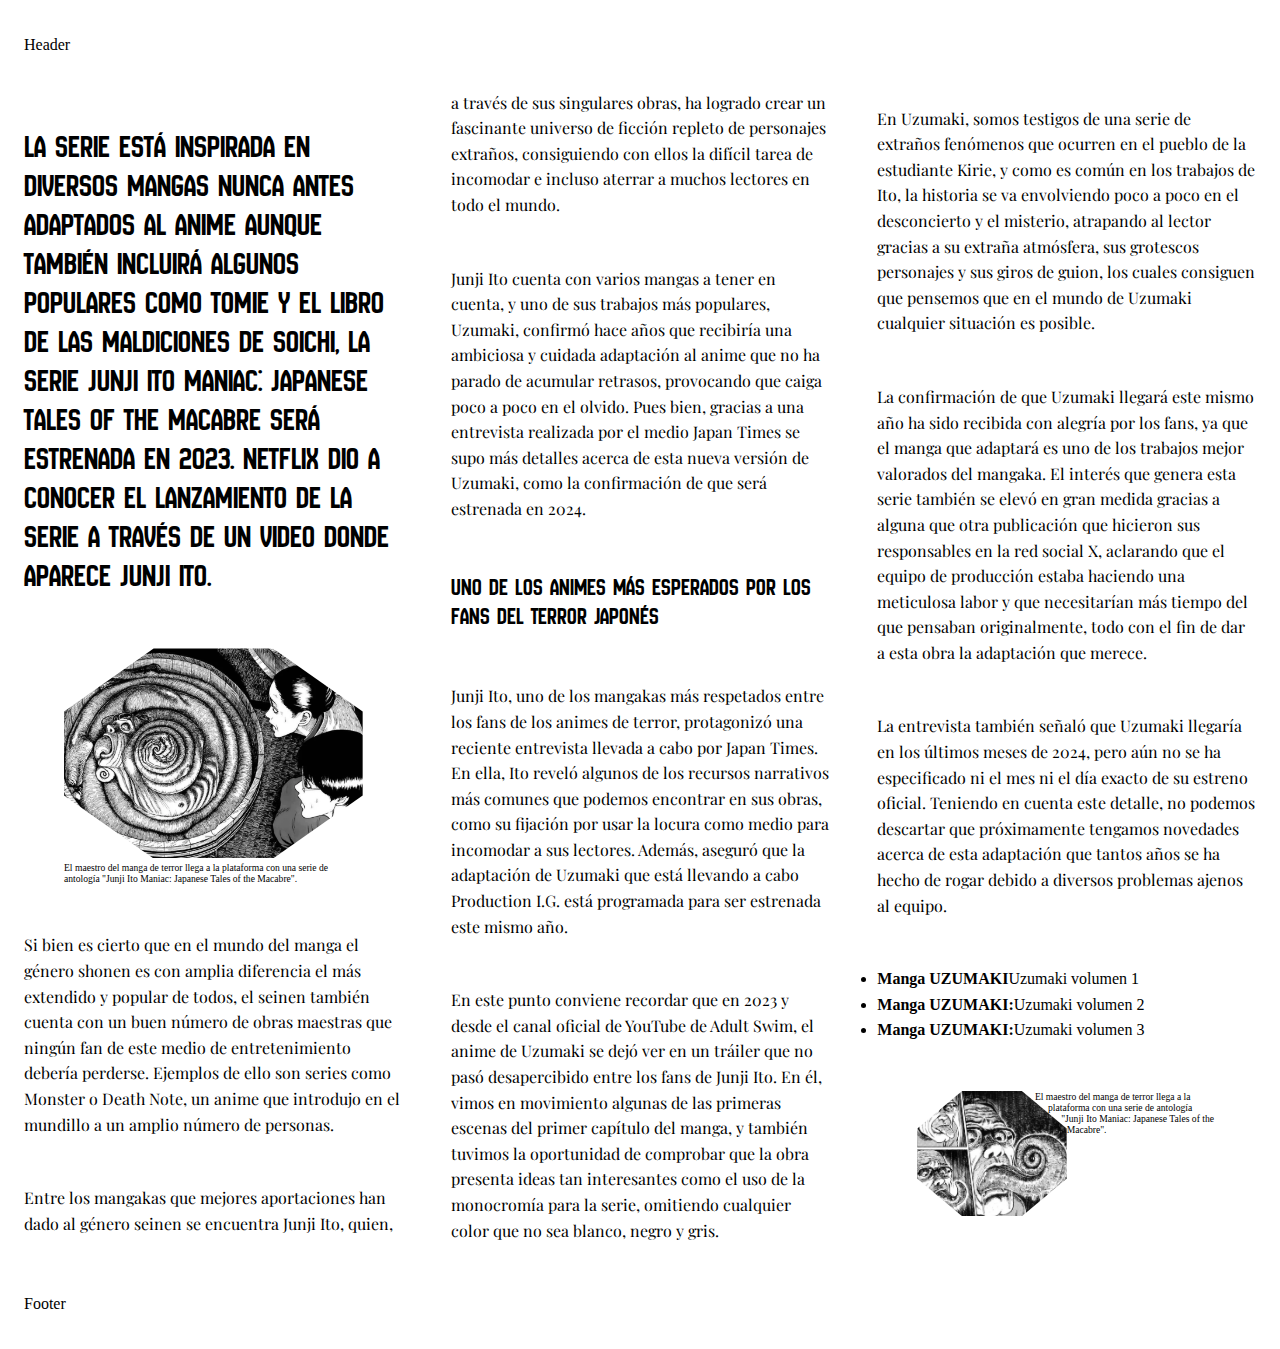
<file: 21 de agosto/index.html>
<!DOCTYPE html>
<html lang="en">
<head>
    <meta charset="UTF-8">
    <meta name="viewport" content="width=device-width, initial-scale=1.0">
    <title>Columnas, clip-path y shape-outside.</title>
    <link rel="stylesheet" href="styles.css">
</head>
<body>
    <div class="container">
        <header>
           <p>Header</p>
        </header>
        <main class="columnas">
            <h1 class="new-amsterdam-regular">La serie está inspirada en diversos mangas nunca antes adaptados al anime aunque también incluirá algunos populares como Tomie y El libro de las Maldiciones de Soichi, La serie Junji Ito Maniac: Japanese Tales of the Macabre será estrenada en 2023. Netflix dio a conocer el lanzamiento de la serie a través de un video donde aparece Junji Ito.</h1>
        <figure>
            <img class="clip-me" src="imagenes/Marvin_2022_Uzumaki-Junji-Ito.webp" alt="Imagen principal">
            <figcaption>El maestro del manga de terror llega a la plataforma con una serie de antología "Junji Ito Maniac: Japanese Tales of the Macabre".</figcaption>
        </figure>
        <p class="playfair-display">Si bien es cierto que en el mundo del manga el género shonen es con amplia diferencia el más extendido y popular de todos, el seinen también cuenta con un buen número de obras maestras que ningún fan de este medio de entretenimiento debería perderse. Ejemplos de ello son series como Monster o Death Note, un anime que introdujo en el mundillo a un amplio número de personas.</p>
        <p class="playfair-display">Entre los mangakas que mejores aportaciones han dado al género seinen se encuentra Junji Ito, quien, a través de sus singulares obras, ha logrado crear un fascinante universo de ficción repleto de personajes extraños, consiguiendo con ellos la difícil tarea de incomodar e incluso aterrar a muchos lectores en todo el mundo.</p>
        <p class="playfair-display">Junji Ito cuenta con varios mangas a tener en cuenta, y uno de sus trabajos más populares, Uzumaki, confirmó hace años que recibiría una ambiciosa y cuidada adaptación al anime que no ha parado de acumular retrasos, provocando que caiga poco a poco en el olvido. Pues bien, gracias a una entrevista realizada por el medio Japan Times se supo más detalles acerca de esta nueva versión de Uzumaki, como la confirmación de que será estrenada en 2024.</p>
        <h2 class="new-amsterdam-regular"> Uno de los animes más esperados por los fans del terror japonés</h2>
        <p class="playfair-display">Junji Ito, uno de los mangakas más respetados entre los fans de los animes de terror, protagonizó una reciente entrevista llevada a cabo por Japan Times. En ella, Ito reveló algunos de los recursos narrativos más comunes que podemos encontrar en sus obras, como su fijación por usar la locura como medio para incomodar a sus lectores. Además, aseguró que la adaptación de Uzumaki que está llevando a cabo Production I.G. está programada para ser estrenada este mismo año.</p>
        <p class="playfair-display">En este punto conviene recordar que en 2023 y desde el canal oficial de YouTube de Adult Swim, el anime de Uzumaki se dejó ver en un tráiler que no pasó desapercibido entre los fans de Junji Ito. En él, vimos en movimiento algunas de las primeras escenas del primer capítulo del manga, y también tuvimos la oportunidad de comprobar que la obra presenta ideas tan interesantes como el uso de la monocromía para la serie, omitiendo cualquier color que no sea blanco, negro y gris.</p>
        <p class="playfair-display">En Uzumaki, somos testigos de una serie de extraños fenómenos que ocurren en el pueblo de la estudiante Kirie, y como es común en los trabajos de Ito, la historia se va envolviendo poco a poco en el desconcierto y el misterio, atrapando al lector gracias a su extraña atmósfera, sus grotescos personajes y sus giros de guion, los cuales consiguen que pensemos que en el mundo de Uzumaki cualquier situación es posible.</p>
        <p class="playfair-display">La confirmación de que Uzumaki llegará este mismo año ha sido recibida con alegría por los fans, ya que el manga que adaptará es uno de los trabajos mejor valorados del mangaka. El interés que genera esta serie también se elevó en gran medida gracias a alguna que otra publicación que hicieron sus responsables en la red social X, aclarando que el equipo de producción estaba haciendo una meticulosa labor y que necesitarían más tiempo del que pensaban originalmente, todo con el fin de dar a esta obra la adaptación que merece.</p>
        <p class="playfair-display">La entrevista también señaló que Uzumaki llegaría en los últimos meses de 2024, pero aún no se ha especificado ni el mes ni el día exacto de su estreno oficial. Teniendo en cuenta este detalle, no podemos descartar que próximamente tengamos novedades acerca de esta adaptación que tantos años se ha hecho de rogar debido a diversos problemas ajenos al equipo.</p>
        <ul>
            <li><strong>Manga UZUMAKI</strong>Uzumaki volumen 1</li>
            <li><strong>Manga UZUMAKI:</strong>Uzumaki volumen 2</li>
            <li><strong>Manga UZUMAKI:</strong>Uzumaki volumen 3</li>
        </ul>
        <figure>
            <img class="clip-otro" src="imagenes/uzumaki-3.webp" alt="Ethereum">
            <figcaption>El maestro del manga de terror llega a la plataforma con una serie de antología "Junji Ito Maniac: Japanese Tales of the Macabre".</figcaption>
        </figure>
    </main>
    <footer>
            <p>Footer</p>
    </footer>
    </div>
    
</body>
</html>
</file>
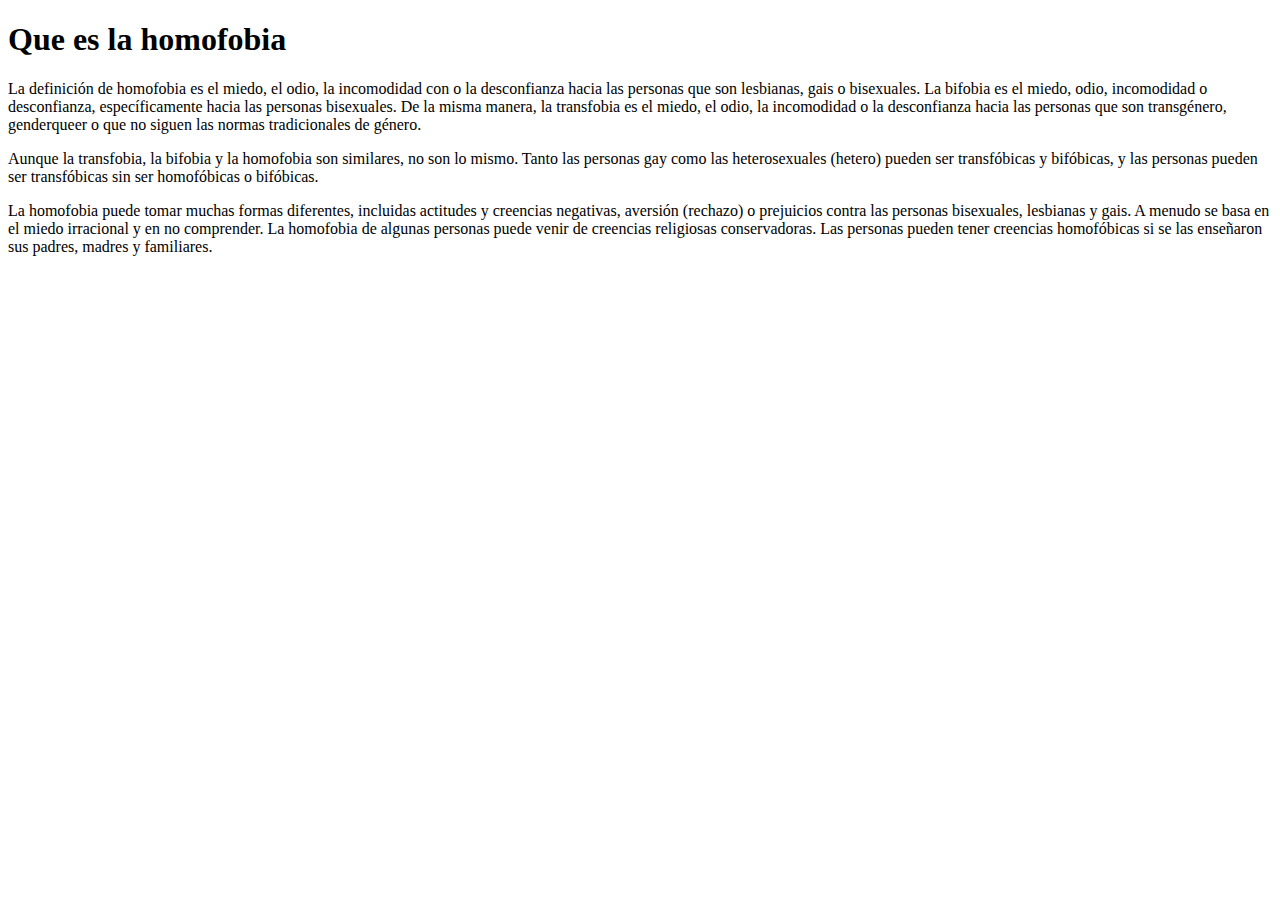
<file: 31dejulio/page1.html>
<!DOCTYPE html>
<html lang="en">
<head>
    <meta charset="UTF-8">
    <meta name="viewport" content="width=device-width, initial-scale=1.0">
    <title>Document</title>
</head>
<body>
    <h1>Que es la homofobia</h1>
    <p class="primer">La definición de homofobia es el miedo, el odio, la incomodidad con o la desconfianza hacia las personas que son lesbianas, gais o bisexuales. La bifobia es el miedo, odio, incomodidad o desconfianza, específicamente hacia las personas bisexuales. De la misma manera, la transfobia es el miedo, el odio, la incomodidad o la desconfianza hacia las personas que son transgénero, genderqueer o que no siguen las normas tradicionales de género.</p>
    <p class="parrafo">Aunque la transfobia, la bifobia y la homofobia son similares, no son lo mismo. Tanto las personas gay como las heterosexuales (hetero) pueden ser transfóbicas y bifóbicas, y las personas pueden ser transfóbicas sin ser homofóbicas o bifóbicas.</p>
    <p class="parrafo">La homofobia puede tomar muchas formas diferentes, incluidas actitudes y creencias negativas, aversión (rechazo) o prejuicios contra las personas bisexuales, lesbianas y gais. A menudo se basa en el miedo irracional y en no comprender. La homofobia de algunas personas puede venir de creencias religiosas conservadoras. Las personas pueden tener creencias homofóbicas si se las enseñaron sus padres, madres y familiares. </p>
    
</body>
</html>
<main>
</file>
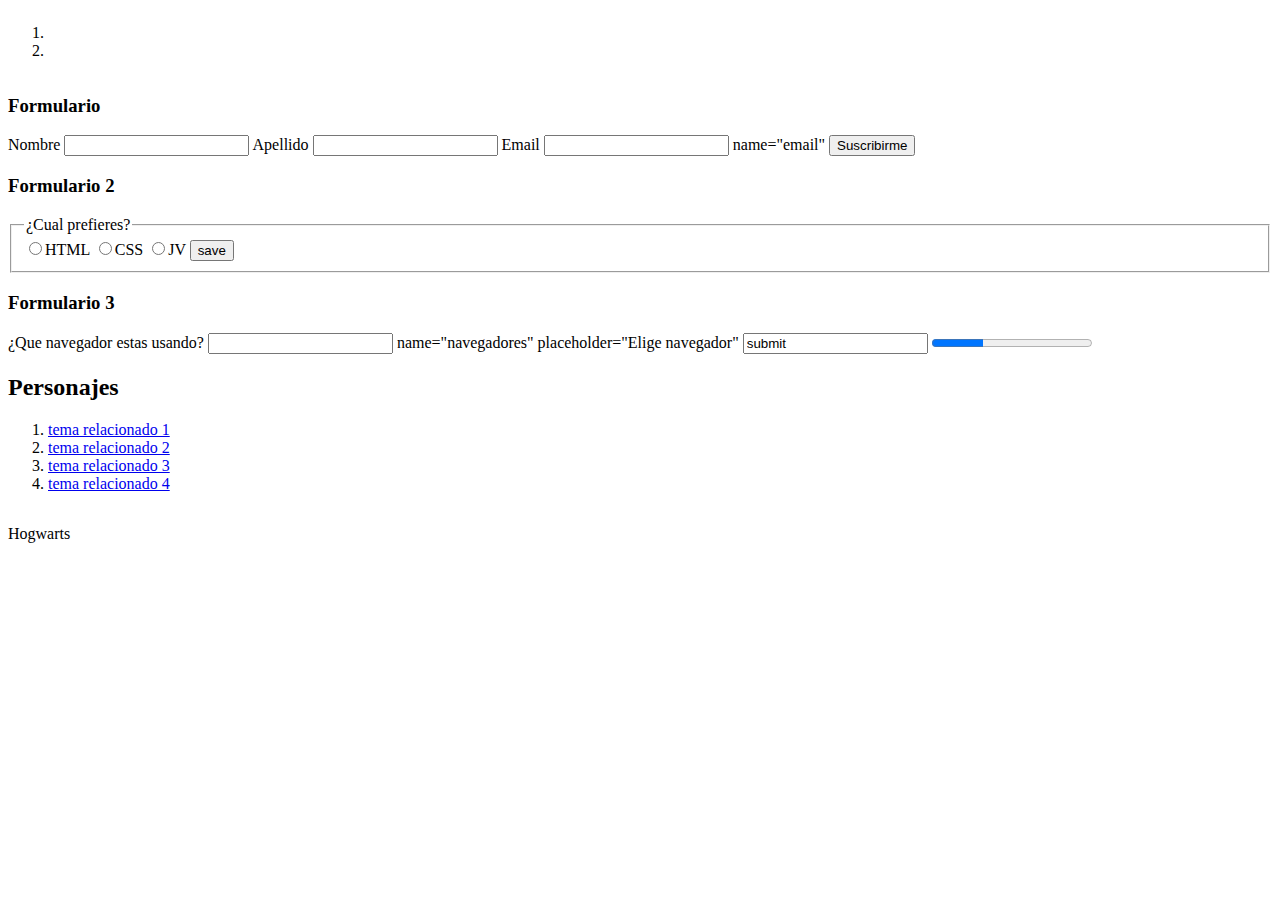
<file: 7 de agosto/page2.html>
<!DOCTYPE html>
<html lang="es">
<head>
    <meta charset="UTF-8">
    <meta name="viewport" content="width=device-width, initial-scale=1.0">
    <title>Homofobia</title>
    <!-- <link rel="stylesheet" href="https://cdnjs.cloudflare.com/ajax/libs/meyer-reset/2.0/reset.css" integrity="sha512-IJEbgDEF7OeKJRa0MY2PApnyJHRIsgzCveek4ec8VWQ+7KG3ZSKVNYa5xP/Gh0hVP0Mwb+gBsk+GwR3JQGhQNg==" crossorigin="anonymous" referrerpolicy="no-referrer" />" -->
    <link rel="stylesheet" href="styles.css">
</head>
<body>
    <header>
        <nav>
            <ol>
                <li><a href="page1.html"></a></li>
                <li><a href="page2.html"></a></li>
            </ol>
        </nav>
    </header>
    <main>
        <h3>Formulario</h3>
        <!--En action deberia de tener una liga PHP por ejemplo-->
        <form action="" method="get">
          <label for="name">Nombre</label>
          <input type="text">
          <label for="name">Apellido</label>
          <input type="text">
          <label for="name">Email</label>
          <input type="email"> name="email"
          <input type="submit" value="Suscribirme">
        </form>
        <h3>Formulario 2</h3>
        <form action="" method="get" >
        <fieldset>
            <legend>¿Cual prefieres?</legend>
            <label><input type="radio" name="radio" valor="html">HTML</label>
            <label><input type="radio" name="radio" valor="css">CSS</label>
            <label><input type="radio" name="radio" valor="jv">JV</label>
            <button>save</button>
        </fieldset>
        </form>

        <h3>Formulario 3</h3>
        <form action="">
            <label for="navegadores">¿Que navegador estas usando?</label>
        <input type="navegadores"> name="navegadores" placeholder="Elige navegador"
        <datalist>
            <optgroup>
                <option value="Edge"></option>
                <option value="Firefox"></option>
                <option value="Chrome"></option>
                <option value="Safari"></option>
                <option value="Opera"></option>
            </optgroup>
        </datalist>
        <input type="buton" value="submit">

        <label for=""></label>
        <progress value="32" max="100"> 32%</progress>
        </form>


    </main>
    <aside>
        <h2>Personajes</h2>

        <ol>
            <li><a href="#">tema relacionado 1</a></li>
            <li><a href="#">tema relacionado 2</a></li>
            <li><a href="#">tema relacionado 3</a></li>
            <li><a href="#">tema relacionado 4</a></li>
        </ol>

    </aside>
    <footer>
        <p>Hogwarts</p>
    
    </footer>    
</body>
</html>
</file>
<file: 21 de agosto/styles.css>
@import url('https://fonts.googleapis.com/css2?family=DM+Serif+Text:ital@0;1&display=swap');
@import url('https://fonts.googleapis.com/css2?family=DM+Serif+Text:ital@0;1&family=New+Amsterdam&family=Playfair+Display:ital,wght@0,400..900;1,400..900&display=swap');

/* Estilos tipograficos */
.playfair-display {
    font-family: "Playfair Display", serif;
    font-optical-sizing: auto;
    font-weight: weight;
    font-style: normal;
  }
  .new-amsterdam-regular {
    font-family: "New Amsterdam", sans-serif;
    font-weight: 400;
    font-style: normal;
  }
  p, li {
    line-height: 1.6;
  }

  figcaption {
    font-size: .6rem;
  }
h1, h2, ul, p, figure {
    padding: 1rem;
}
  /* Columnas */

  .columnas {
    columns: 3 400px;
  }

  /* Imagenes */
  img {
    width: 100%;
    object-fit: cover;
  }
  .clip-me {
    clip-path: polygon(30% 0%, 70% 0%, 100% 30%, 100% 70%, 70% 100%, 30% 100%, 0% 70%, 0% 30%);
  }
  .clip-otro {
    width: 50%;
    float: left;
    clip-path: polygon(30% 0%, 70% 0%, 100% 30%, 100% 70%, 70% 100%, 30% 100%, 0% 70%, 0% 30%);
    shape-outside: polygon(30% 0%, 70% 0%, 100% 30%, 100% 70%, 70% 100%, 30% 100%, 0% 70%, 0% 30%);
    
  }
</file>
<file: 7 de agosto/styles.css>
/* HOMOFOBIA EN MEXICO 
main{
    padding: 8rem;
    border: 11px black solid;
    margin: 5rem;
    border-radius: 2rem;
} */

/* Ejemplos de class y id 

.parrafo {
    line-height: 1.5;
    color: red;
    font-family: 'Lucida Sans', 'Lucida Sans Regular', 'Lucida Grande', 'Lucida Sans Unicode', Geneva, Verdana, sans-serif;
}
*/

/* Css grid, mi reticula */
body {
    display: grid;
}



/* Estilo imagenes */

img{
    object-fit: cover;
    width: 100;
}
</file>
